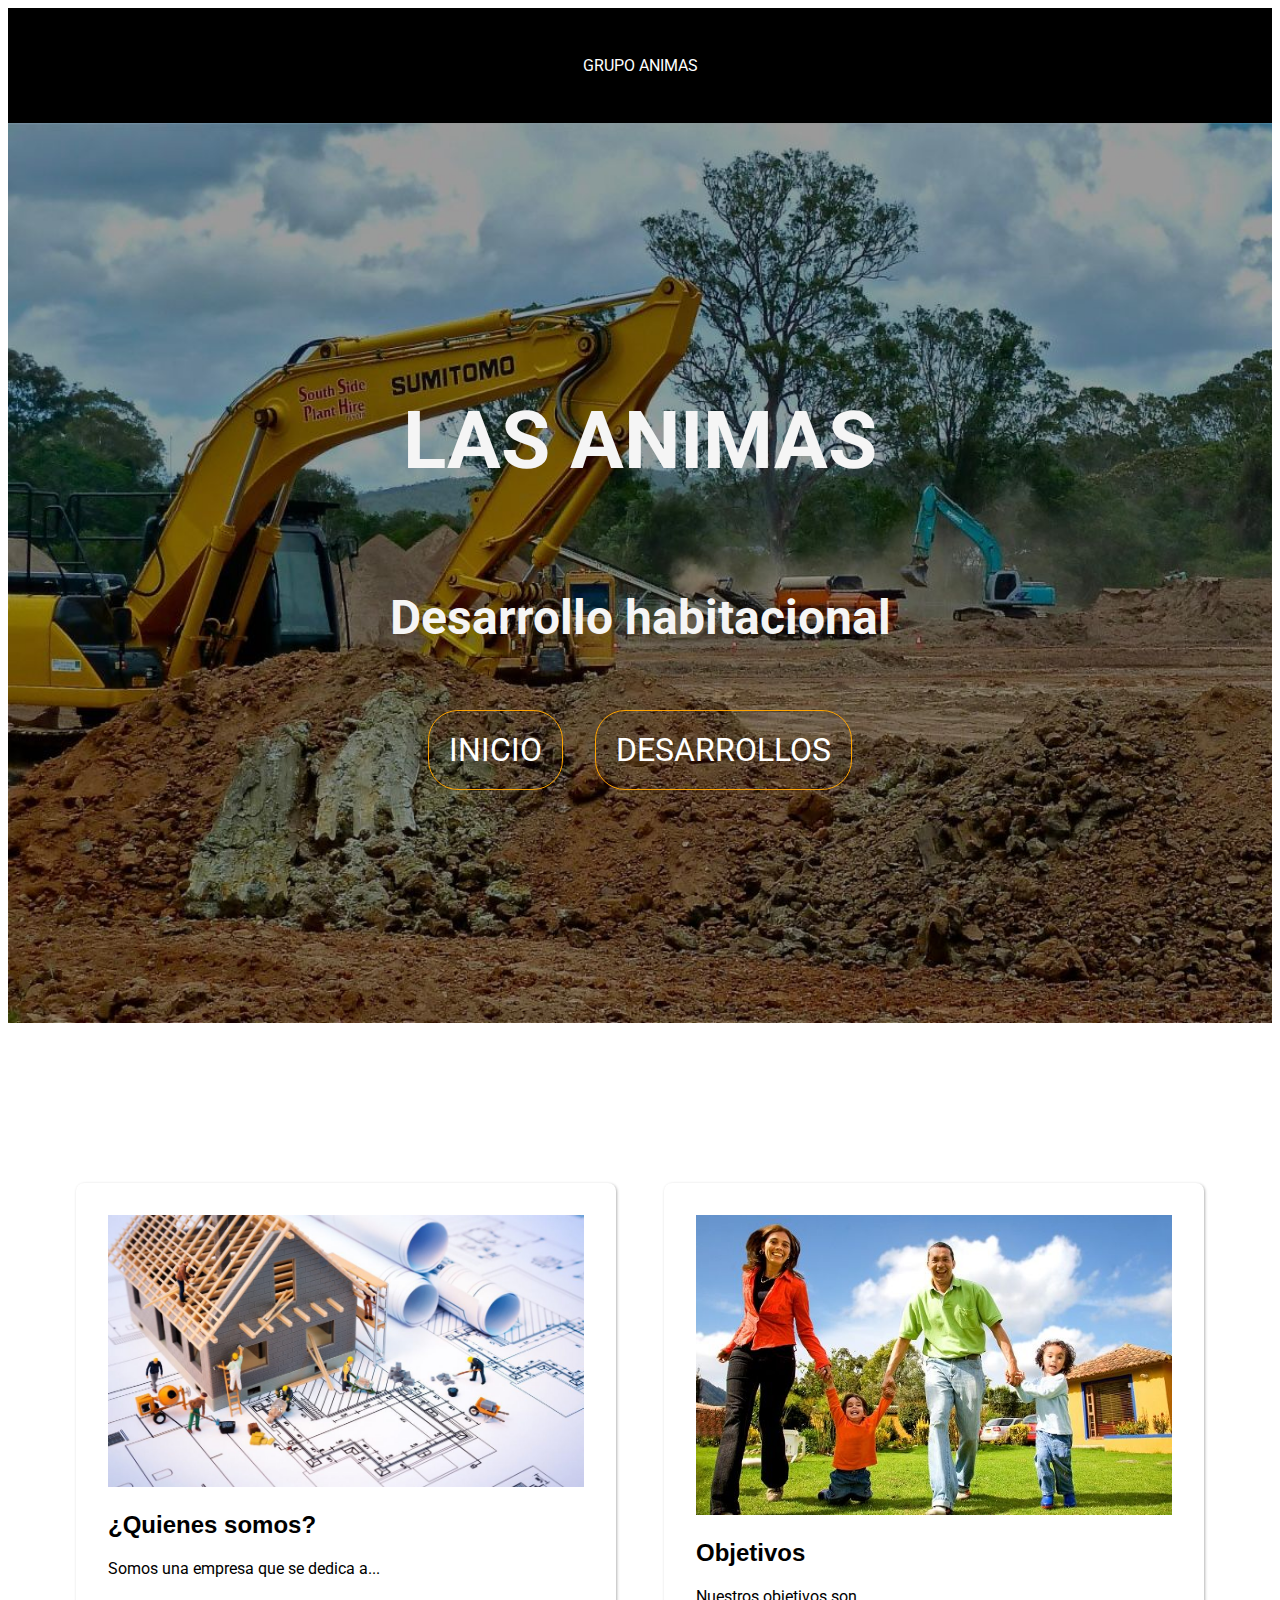
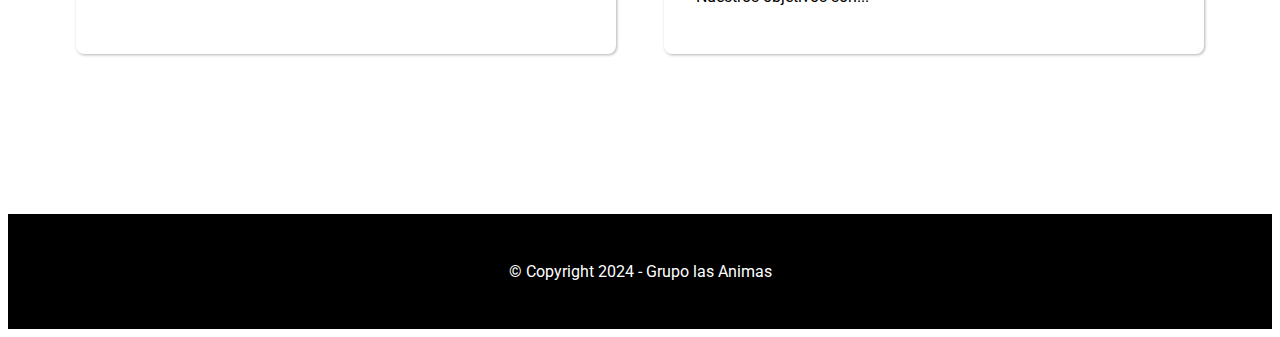
<file: index.html>
<!DOCTYPE html>
<html lang="en">
<!--meta name="viewport" content="width=device-width,initial-scale=1" /-->

<head>
    <footer>
        <p> GRUPO ANIMAS</p>
    </footer>
    <meta charset="UTF-8">
    <meta name="viewport" content="width=device-width, initial-scale=1.0">
    <title>Grupo Animas</title>
    <link rel="stylesheet" href="style.css">
</head>


<body>

    <header>
        <h1>LAS ANIMAS</h1>
        <h3>Desarrollo habitacional</h3>
        <nav>
            <!--AQUI VAN LOS BOTONES DE INICIO Y DESARROLLO-->
            <div>
                <a href="/index.html">INICIO</a>
            </div>

            <div>
                <a href="/2desarrollos.html">DESARROLLOS</a>
            </div>

        </nav>
    </header>
    <!--ADAPTACIÓN A PAGINA WEB 20 DE MAYO DE 2024-->
    <main>
        <section>
            <article><img src="IMG5.jpg" alt="Mi imagen">
                <h2>¿Quienes somos?</h2>
                <p>Somos una empresa que se dedica a...</p>
            </article>
            <article><img src="IMG6.jpg" alt="Mi imagen">
                <h2>Objetivos</h2>
                <p>Nuestros objetivos son...</p>
                <!--/article>
            < !--article><img src="Casas3.jpg" alt="Mi imagen">
                <h2>Contacto</h2>
                <p>Estos son mis contactos...</p>
            </ !--article>
            <article><img src="Casas2.jpg" alt="Mi imagen">
                <h2>Ubicación</h2>
                <p>Estamos ubicados en Irapuato Gto.</p>
            </article></section-->
        </section>
    </main>
    <footer>
        <p>© Copyright 2024 - Grupo las Animas</p>
    </footer>
    <!-- <script src="index.js">
        </script>-->
</body>

</html>
</file>
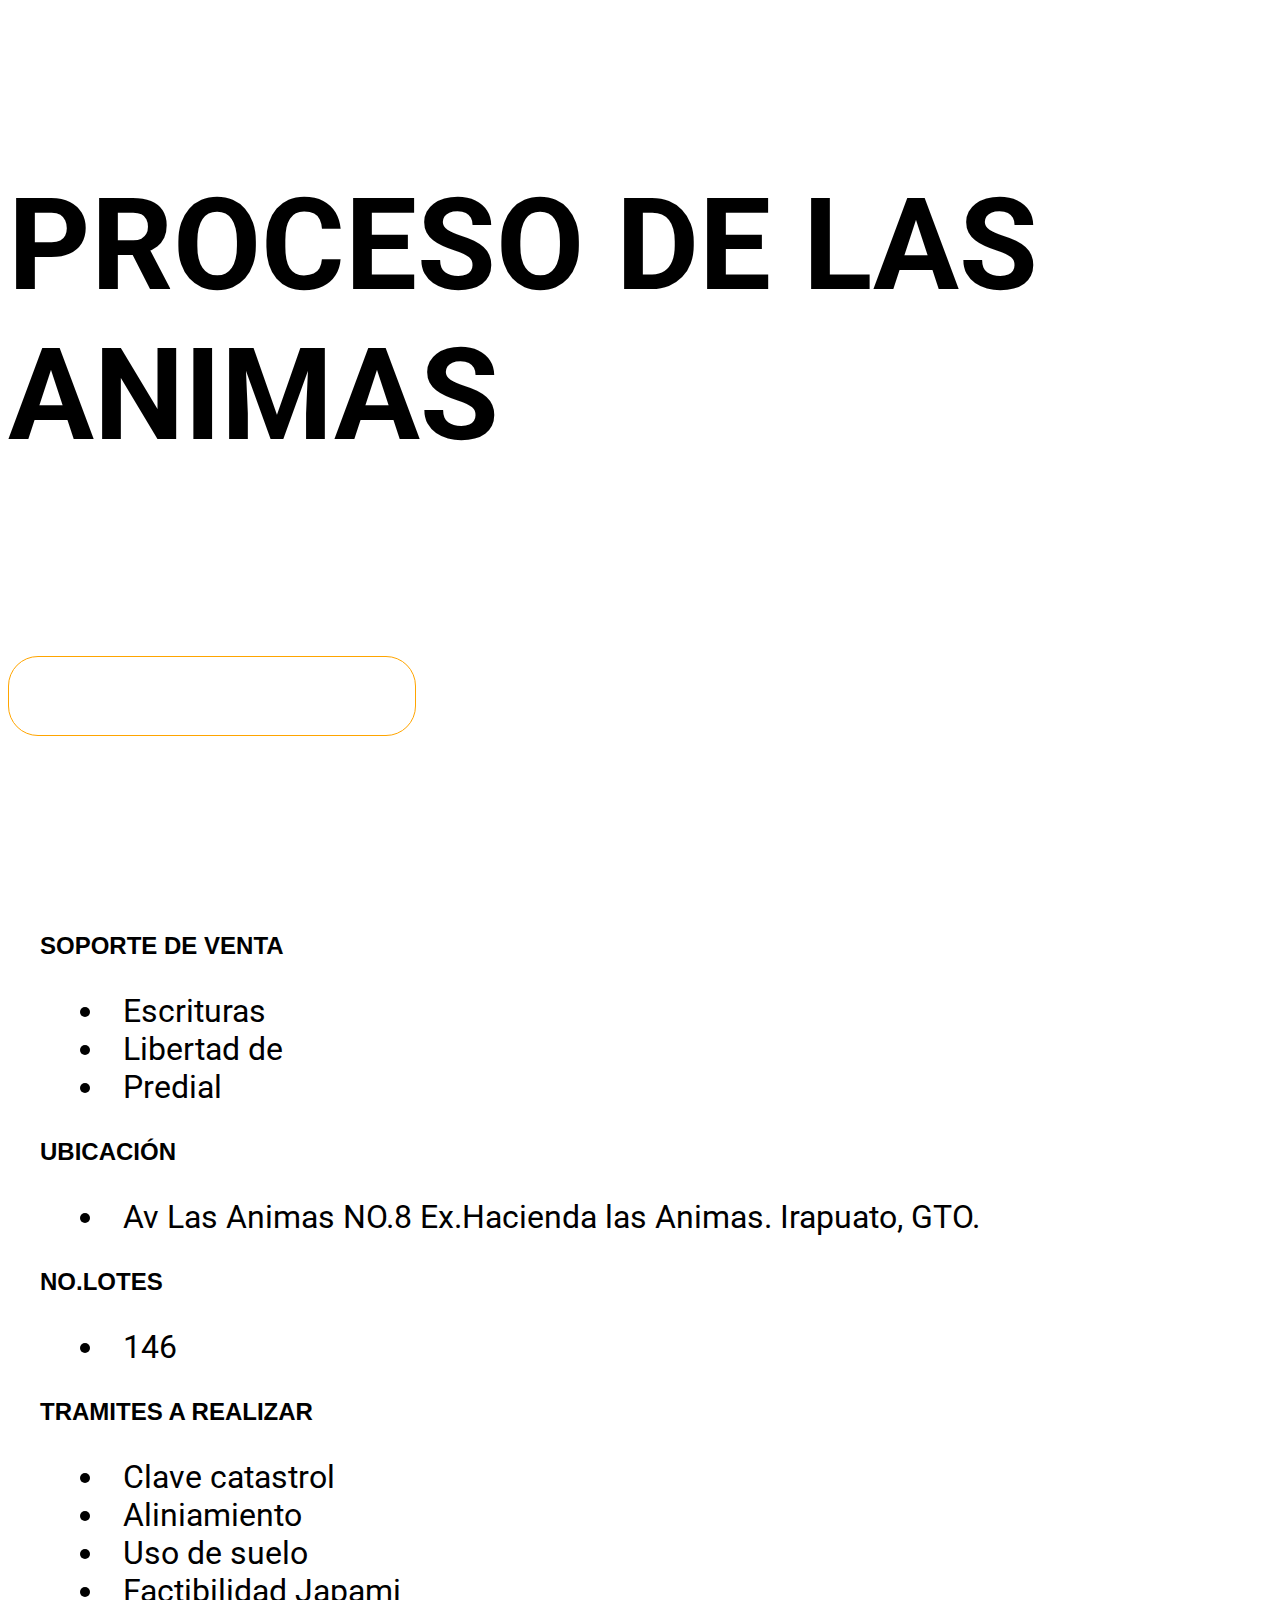
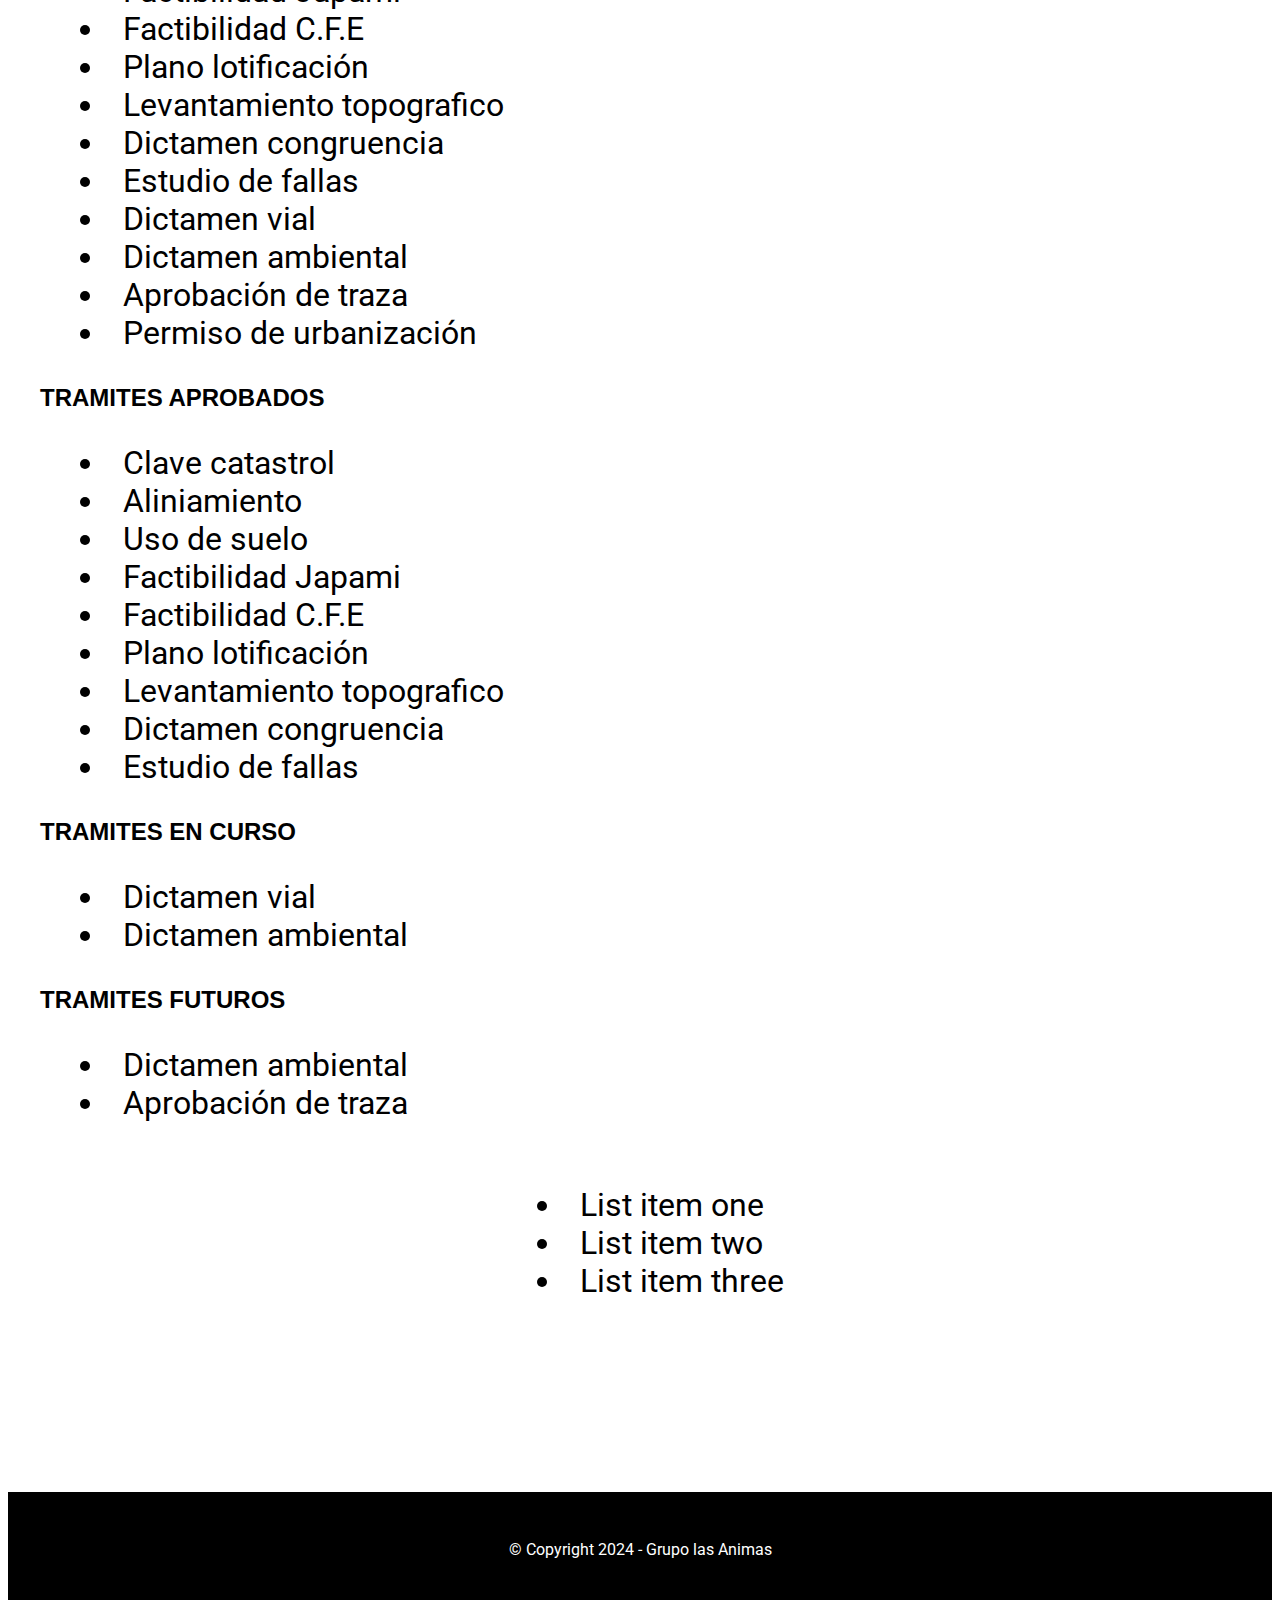
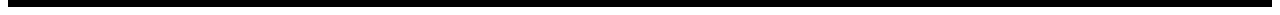
<file: 0PaginaAlterna.html>
<!DOCTYPE html>
<html lang="en">

<head>
    <meta charset="UTF-8">
    <meta name="viewport" content="width=device-width, initial-scale=1.0">
    <title>PROYECTO LAS ANIMAS</title>
    <link rel="stylesheet" href="style.css">
</head>

<body>

    <!--header-->
    <h4>PROCESO DE LAS ANIMAS</h4>
    <nav>
        <div>
            <a href="/2desarrollos.html">VOLVER A DESARROLLOS</a>
        </div>

    </nav>
    <!--/header-->

    <main>

        <h2>SOPORTE DE VENTA</h2>
        <ul class="inside">
            <li>Escrituras</li>
            <li>Libertad de </li>
            <li>Predial</li>
        </ul>

        <h2>UBICACIÓN</h2>
        <ul class="inside">
            <li>Av Las Animas NO.8 Ex.Hacienda las Animas. Irapuato, GTO.</li>
        </ul>

        <h2>NO.LOTES</h2>
        <ul class="inside">
            <li>146</li>
        </ul>

        <h2>TRAMITES A REALIZAR</h2>
        <ul class="inside">
            <li>Clave catastrol</li>
            <li>Aliniamiento</li>
            <li>Uso de suelo</li>
            <li>Factibilidad Japami</li>
            <li>Factibilidad C.F.E</li>
            <li>Plano lotificación</li>
            <li>Levantamiento topografico</li>
            <li>Dictamen congruencia</li>
            <li>Estudio de fallas</li>
            <li>Dictamen vial</li>
            <li>Dictamen ambiental</li>
            <li>Aprobación de traza</li>
            <li>Permiso de urbanización</li>
        </ul>

        <h2>TRAMITES APROBADOS</h2>
        <ul class="inside">
            <li>Clave catastrol</li>
            <li>Aliniamiento</li>
            <li>Uso de suelo</li>
            <li>Factibilidad Japami</li>
            <li>Factibilidad C.F.E</li>
            <li>Plano lotificación</li>
            <li>Levantamiento topografico</li>
            <li>Dictamen congruencia</li>
            <li>Estudio de fallas</li>
        </ul>

        <h2>TRAMITES EN CURSO</h2>
        <ul class="inside">
            <li>Dictamen vial</li>
            <li>Dictamen ambiental</li>
        </ul>

        <h2>TRAMITES FUTUROS</h2>
        <ul class="inside">
            <li>Dictamen ambiental</li>
            <li>Aprobación de traza</li>
        </ul>

        <section>
            <ul class="inside">
                <li>List item one</li>
                <li>List item two</li>
                <li>List item three</li>
            </ul>
        </section>

    </main>

    <footer>
        <p>© Copyright 2024 - Grupo las Animas</p>
    </footer>

</body>

</html>
</file>
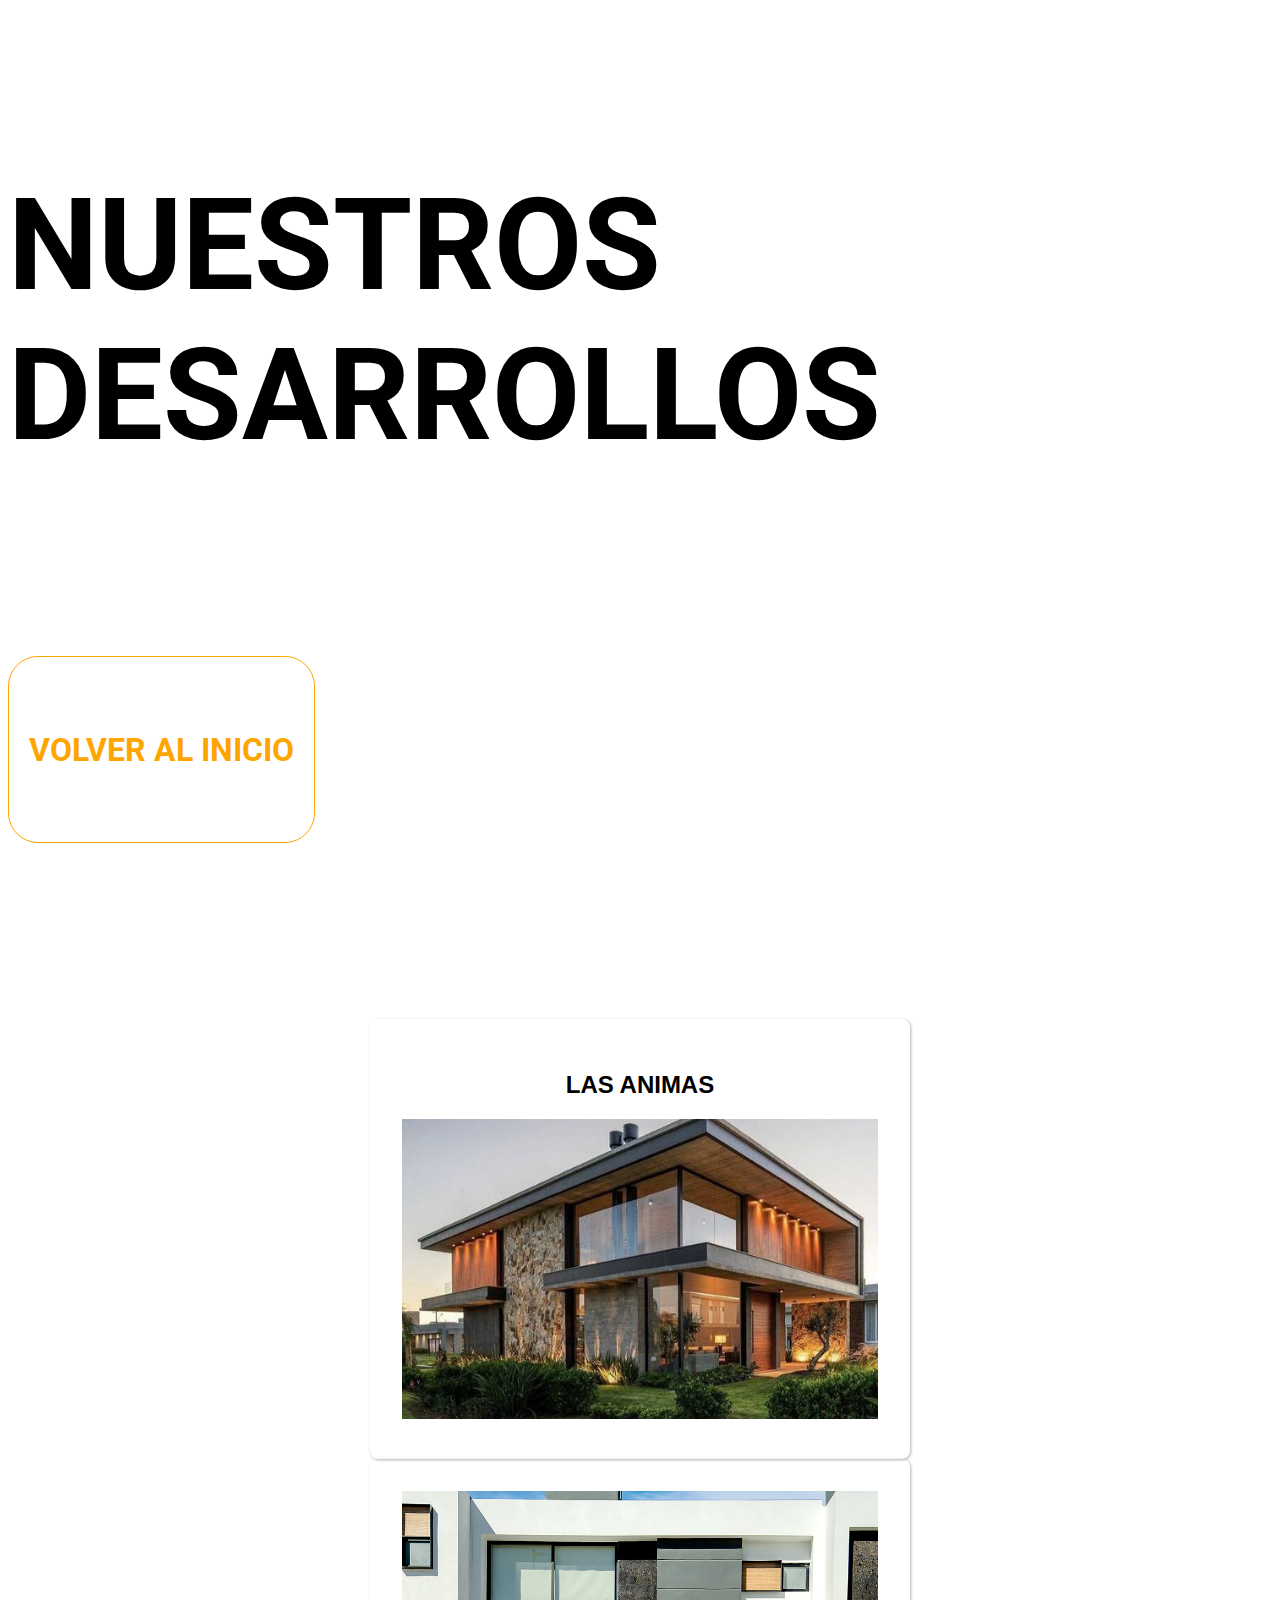
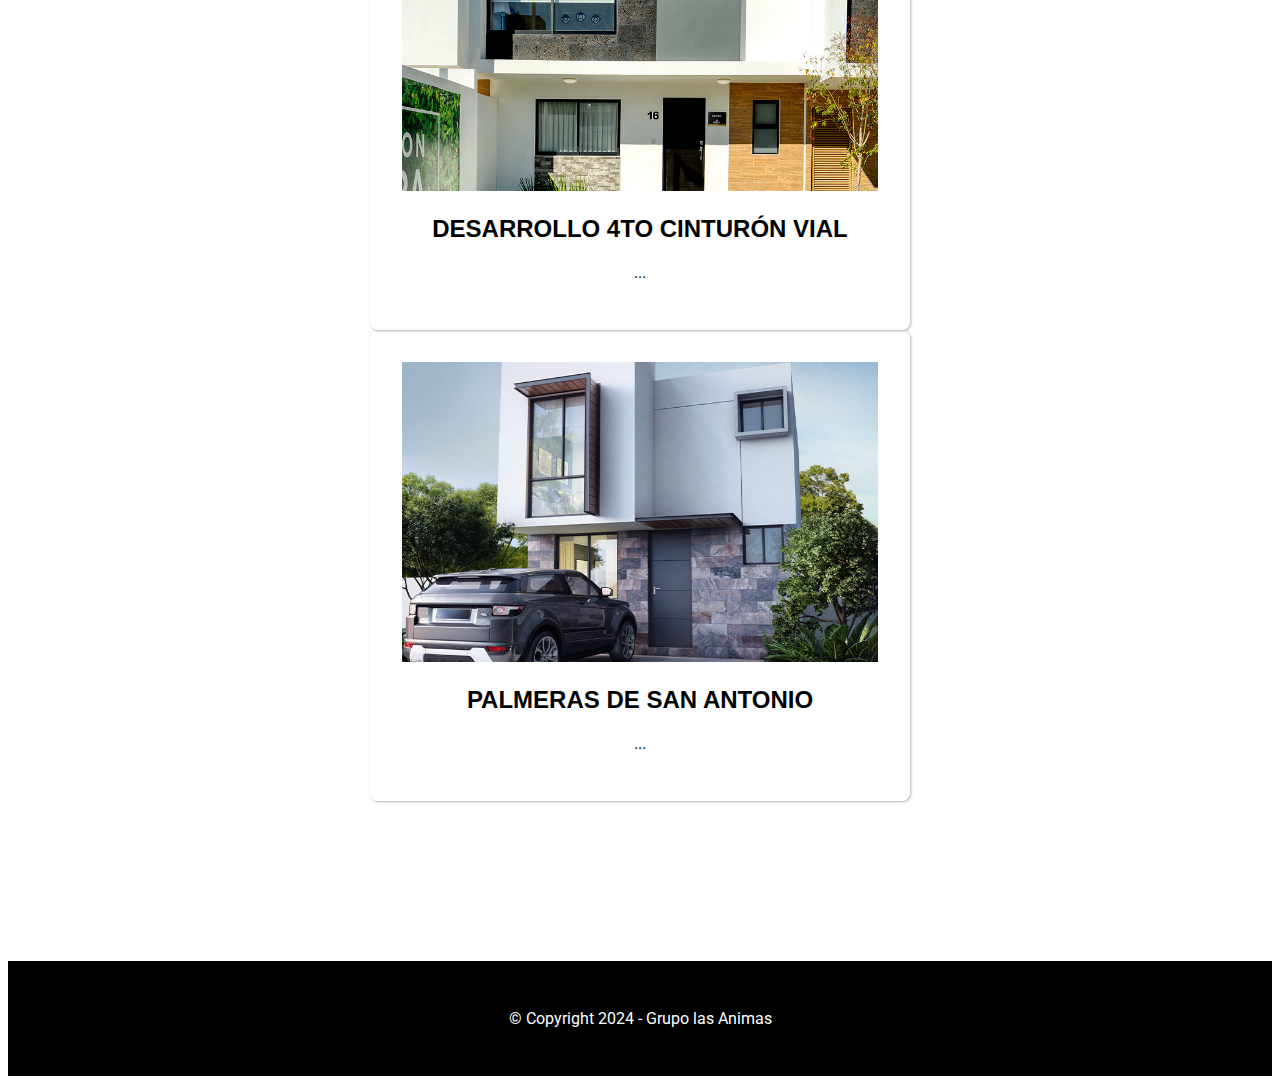
<file: 2desarrollos.html>
<!DOCTYPE html>
<html lang="en">

<head>
    <meta charset="UTF-8">
    <meta name="viewport" content="width=device-width, initial-scale=1.0">
    <title>DESARROLOS</title>
    <link rel="stylesheet" href="style.css">
</head>

<body>

    <!--header-->
    <h4>NUESTROS DESARROLLOS</h4>
    <nav>
        <div>
            <a href="/index.html">
                <h5> VOLVER AL INICIO</h5>
            </a>
        </div>
        <!-- <a href="/desarrollos.html">DESARROLLOS</a> -->
        <!--/header-->
    </nav>

    <main>

        <section id="contact">

            <!-- <p>Contactenos los dias de lunes a viernes a las 9:00am a 4:00pm</p>
            <form>
                <div>
                    <input type="text" placeholder="Ingrese su nombre">
                </div>
                <div>
                    <input type="email" placeholder="Ingrese su correo">
                </div>
                <button>Enviar</button>
            </form> -->

            <section>
                <article>
                    <h2>LAS ANIMAS</h2>
                    </a>
                    <a href="/3LasAnimas.html"> <img src="IMG1.jpg" alt="Mi imagen"> </a>
                </article>
            </section>

            <section>
                <article>
                    <img src="IMG2.jpg" alt="Mi imagen">
                    <h2>DESARROLLO 4TO CINTURÓN VIAL</h2>
                    <p>...</p>
                </article>
            </section>

            <section>
                <article>
                    <img src="IMG3.jpg" alt="Mi imagen">
                    <h2>PALMERAS DE SAN ANTONIO</h2>
                    <p>...</p>
                </article>
            </section>
    </main>

    <footer>
        <p>© Copyright 2024 - Grupo las Animas</p>
    </footer>

</body>

</html>
</file>
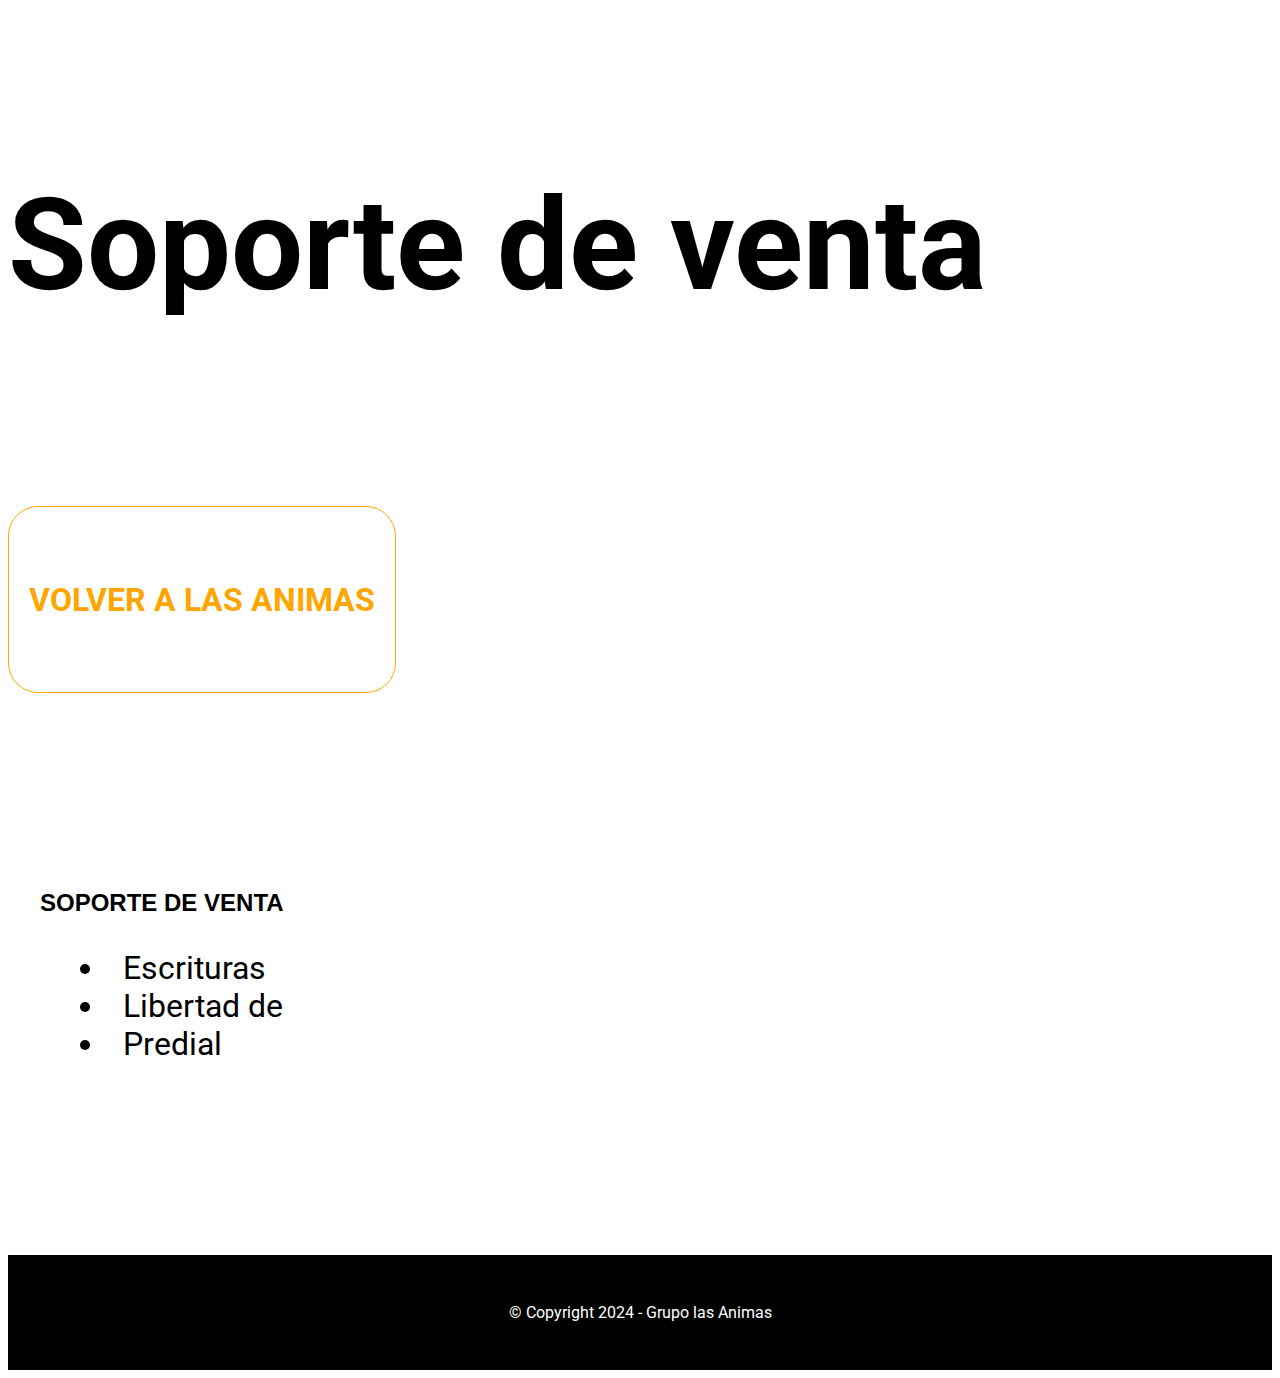
<file: 3_1SoporteVenta.html>
<!DOCTYPE html>
<html lang="en">

<head>
    <meta charset="UTF-8">
    <meta name="viewport" content="width=device-width, initial-scale=1.0">
    <title>Soporte de venta</title>
    <link rel="stylesheet" href="style.css">
</head>

<body>

    <!--header-->
    <h4>Soporte de venta</h4>
    <nav>
        <div>
            <a href="/3LasAnimas.html">
                <h5>VOLVER A LAS ANIMAS</h5>
            </a>
        </div>
    </nav>
    <!--/header-->
    <main>

        <h2>SOPORTE DE VENTA</h2>
        <ul class="inside">
            <li>Escrituras</li>
            <li>Libertad de </li>
            <li>Predial</li>
        </ul>
    </main>

    <footer>
        <p>© Copyright 2024 - Grupo las Animas</p>
    </footer>

</body>

</html>
</file>
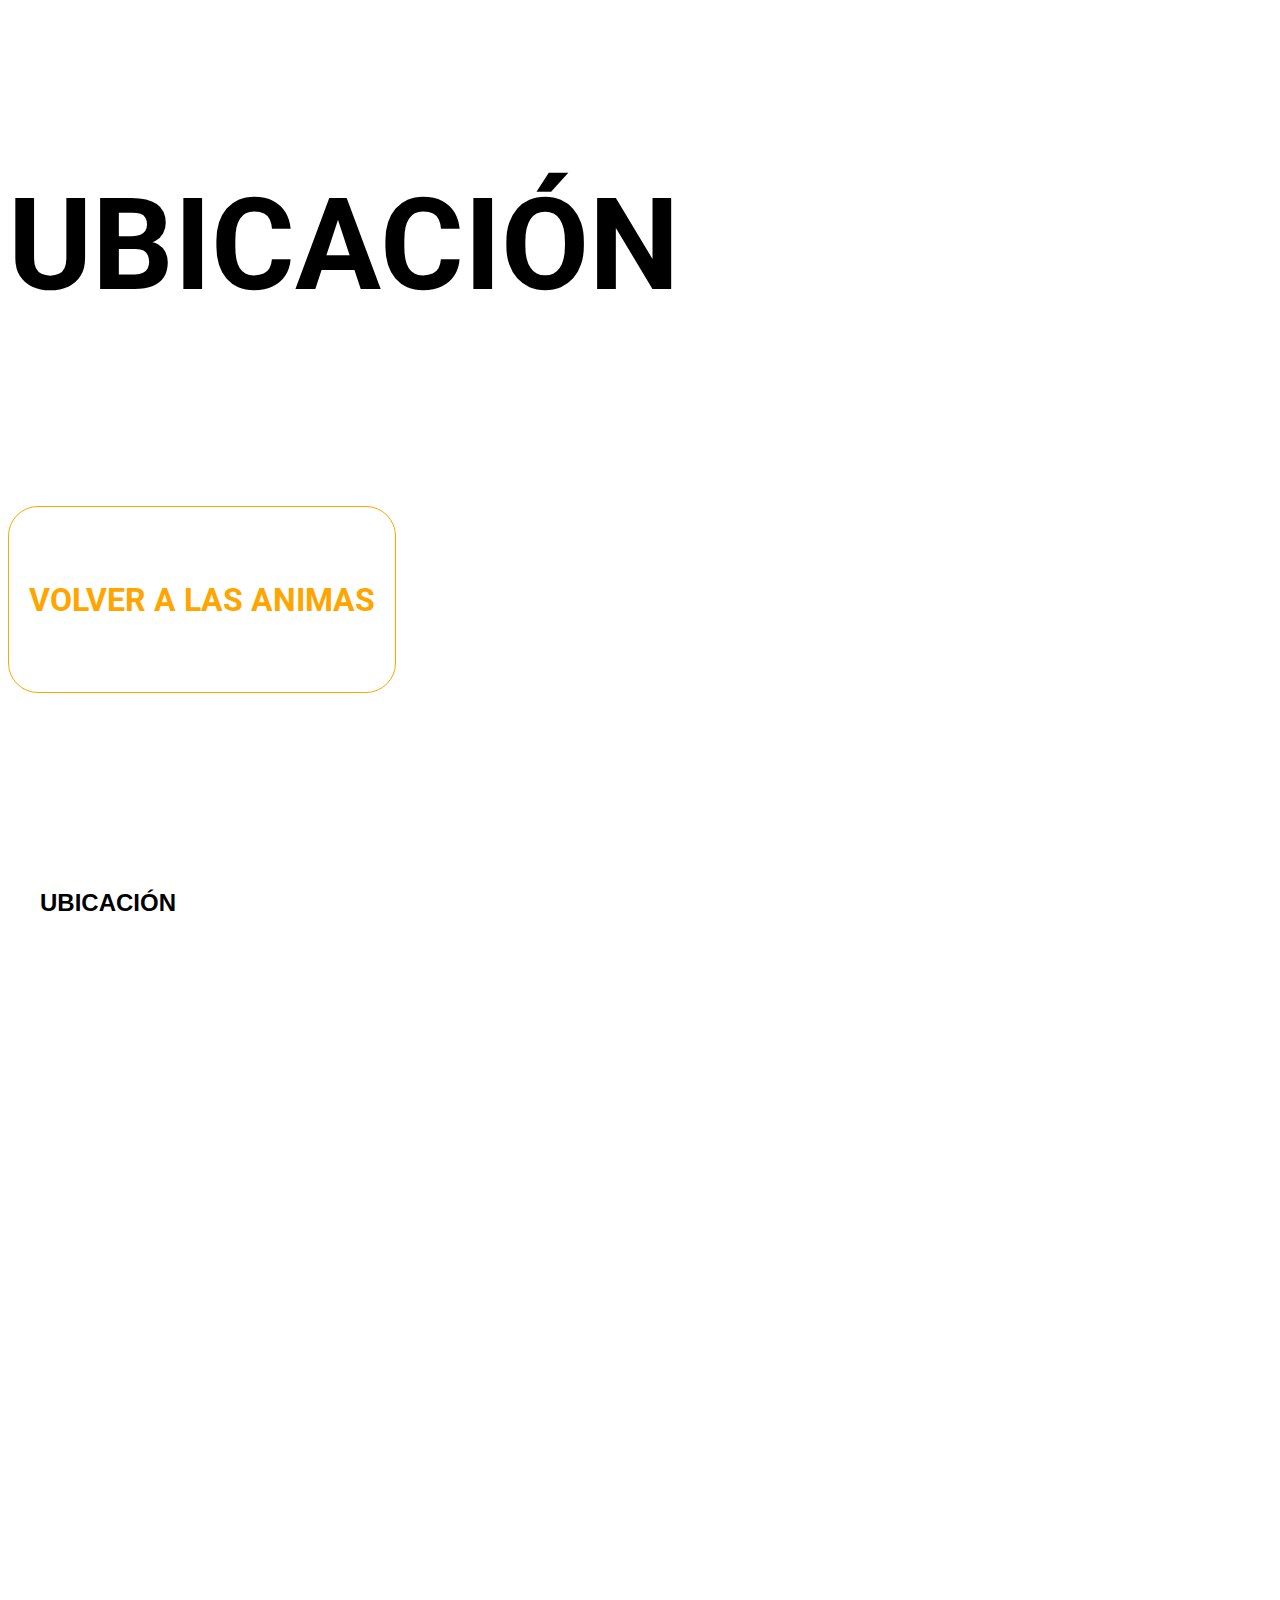
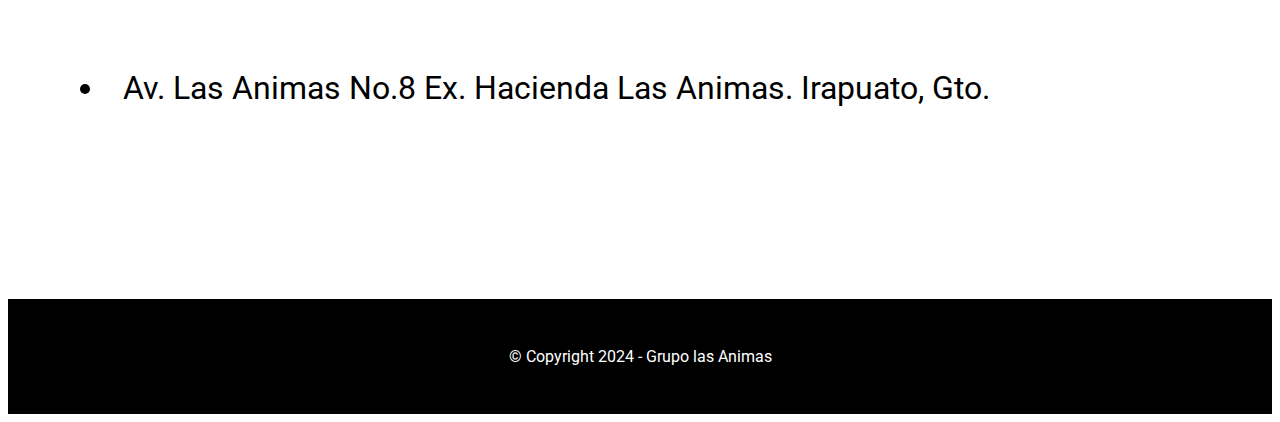
<file: 3_2Ubicacion.html>
<!DOCTYPE html>
<html lang="en">

<head>
    <meta charset="UTF-8">
    <meta name="viewport" content="width=device-width, initial-scale=1.0">
    <title>Ubicación</title>
    <link rel="stylesheet" href="style.css">
</head>

<body>

    <!--header-->
    <h4>UBICACIÓN</h4>
    <nav>
        <div>
            <a href="/3LasAnimas.html">
                <h5>VOLVER A LAS ANIMAS</h5>
            </a>
        </div>
    </nav>
    <!--/header-->
    <main>

        <h2>UBICACIÓN</h2>

        <section>
            <iframe
                src="https://www.google.com/maps/embed?pb=!1m18!1m12!1m3!1d1679.118625575003!2d-101.33704930198516!3d20.67623138802876!2m3!1f0!2f0!3f0!3m2!1i1024!2i768!4f13.1!3m3!1m2!1s0x842c807c7700602f%3A0x7c8e949a79b004c1!2sLas%20Animas%208%2C%20Sin%20Nombre%2C%2036515%20Irapuato%2C%20Gto.!5e1!3m2!1ses!2smx!4v1722658537441!5m2!1ses!2smx"
                width="900" height="700" style="border:0;" allowfullscreen="" loading="lazy"
                referrerpolicy="no-referrer-when-downgrade" alt="Mi imagen">
            </iframe>
        </section>

        <ul class="inside">
            <li>Av. Las Animas No.8
                Ex. Hacienda Las Animas.
                Irapuato, Gto.
            </li>

        </ul>
    </main>

    <footer>
        <p>© Copyright 2024 - Grupo las Animas</p>
    </footer>

</body>

</html>
</file>
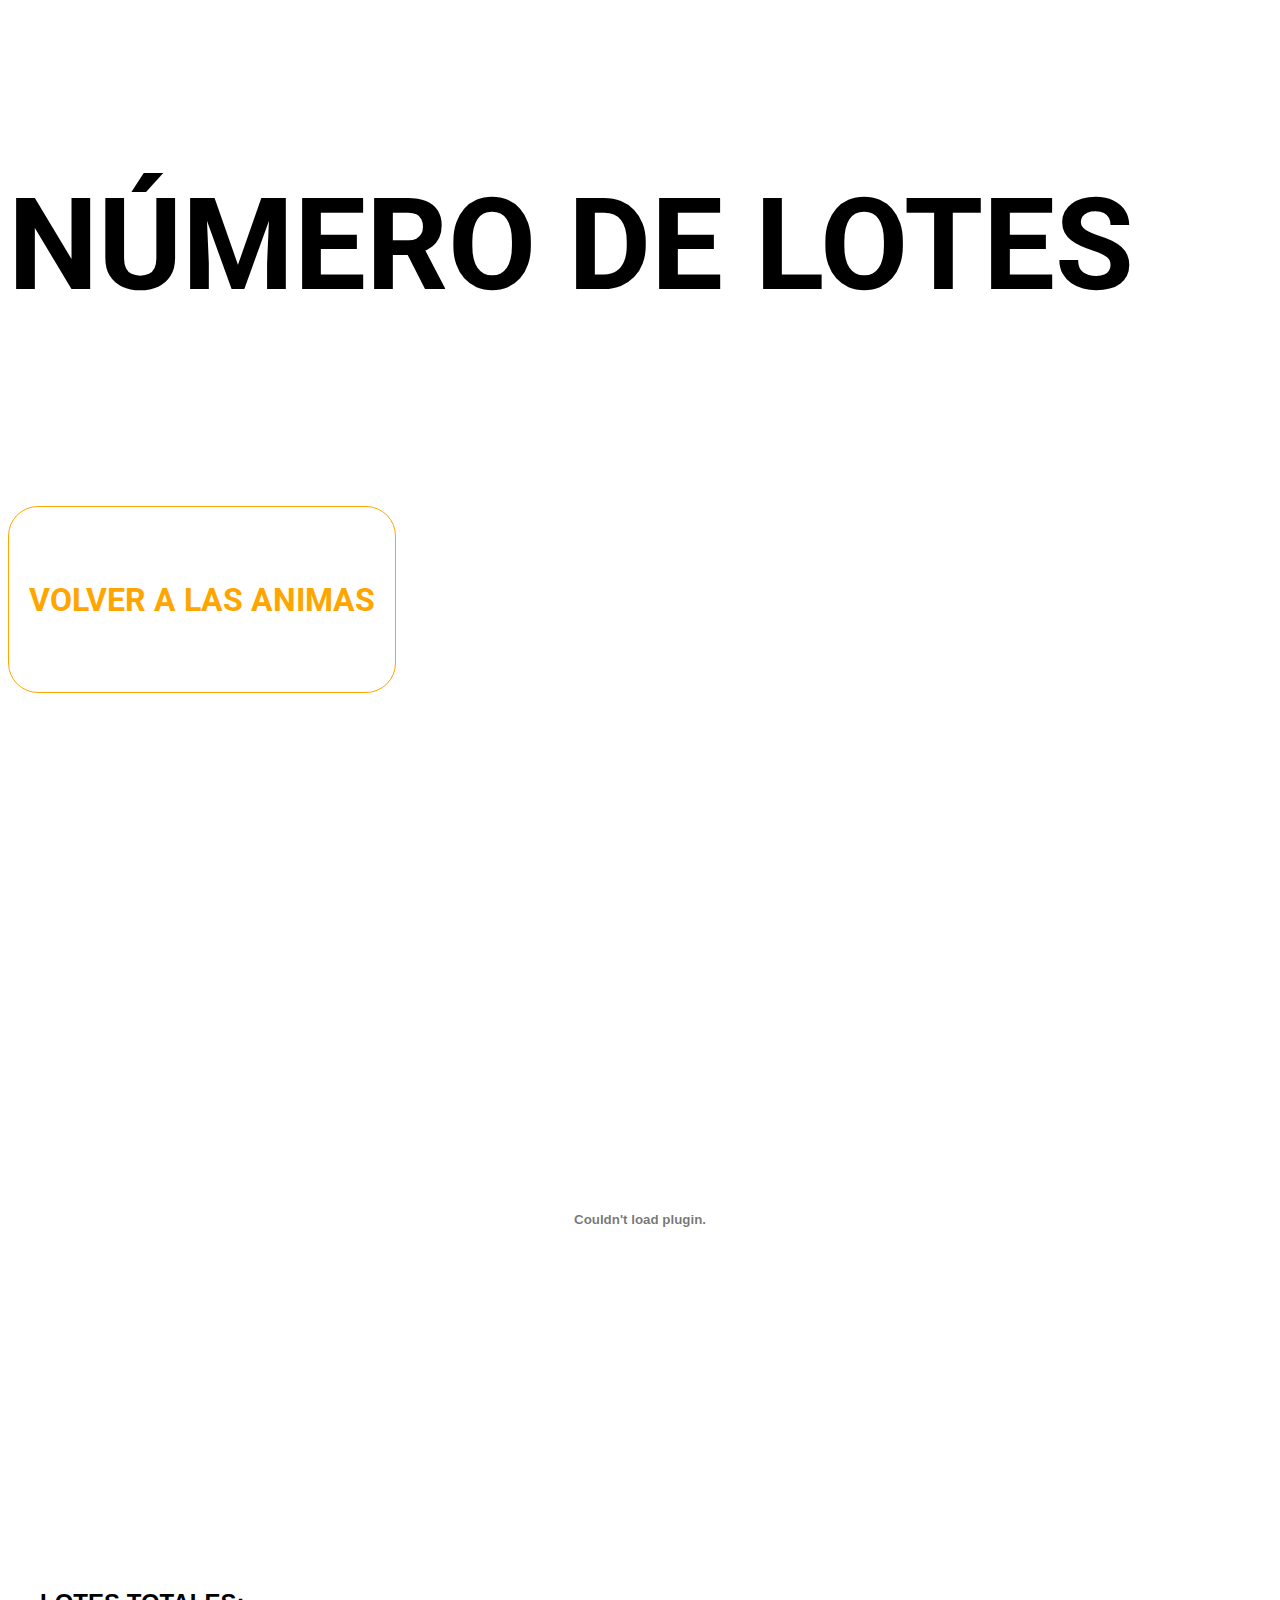
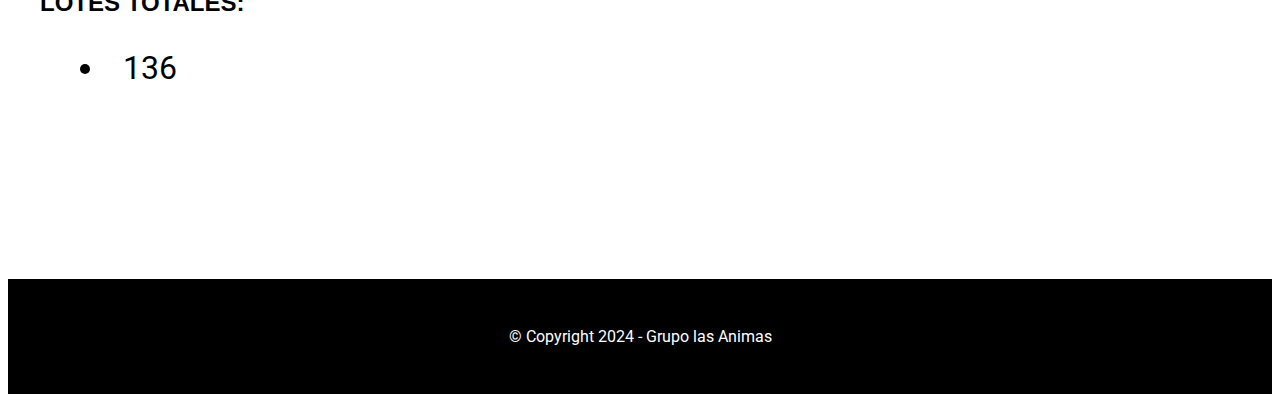
<file: 3_3NoLotes.html>
<!DOCTYPE html>
<html lang="en">

<head>
    <meta charset="UTF-8">
    <meta name="viewport" content="width=device-width, initial-scale=1.0">
    <title>LOTES</title>
    <link rel="stylesheet" href="style.css">
</head>

<body>

    <!--header-->
    <h4>NÚMERO DE LOTES</h4>
    <nav>
        <div>
            <a href="/3LasAnimas.html">
                <h5>VOLVER A LAS ANIMAS</h5>
            </a>
        </div>
    </nav>
    <!--/header-->
    <main>

        <section>
            <object data="Plano_lotes.pdf" height="700" width="900">
            </object>

        </section>

        <h2>LOTES TOTALES:</h2>
        <ul class="inside">
            <li>136
            </li>

        </ul>
    </main>

    <footer>
        <p>© Copyright 2024 - Grupo las Animas</p>
    </footer>

</body>

</html>
</file>
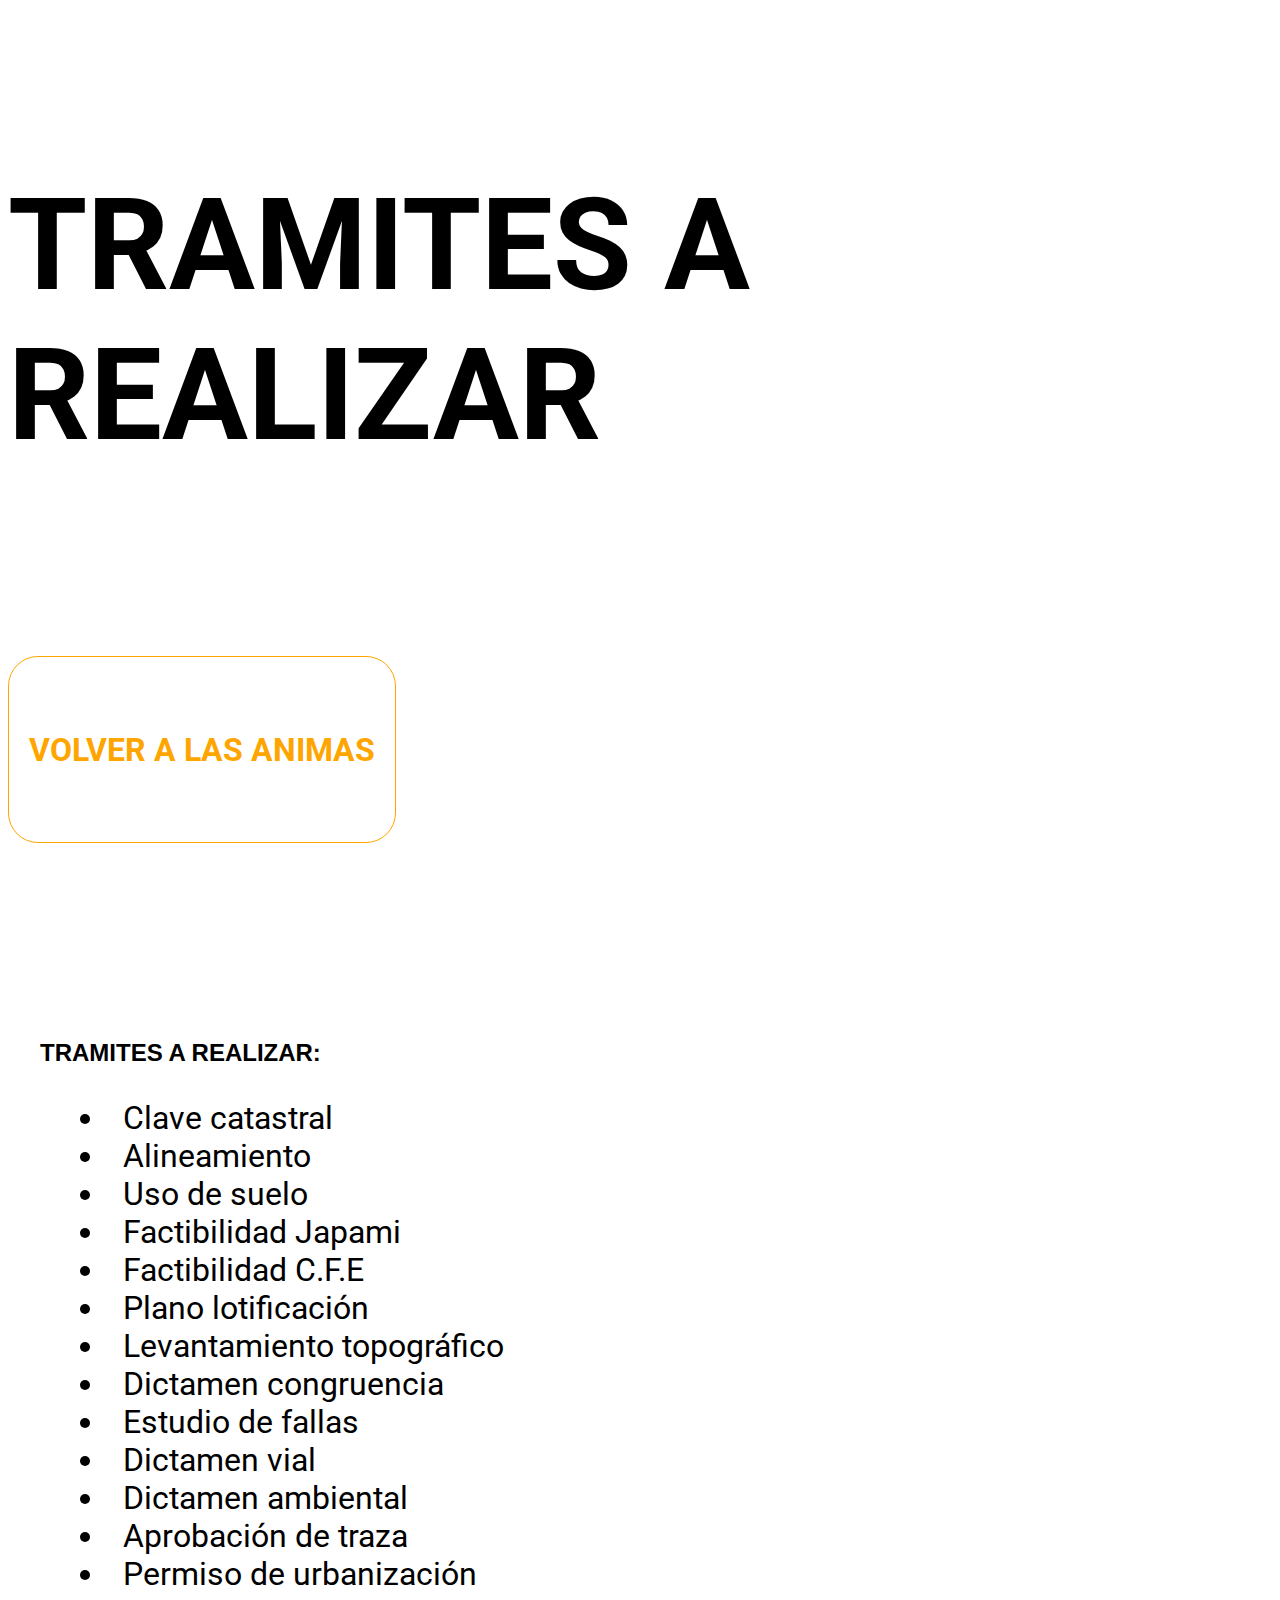
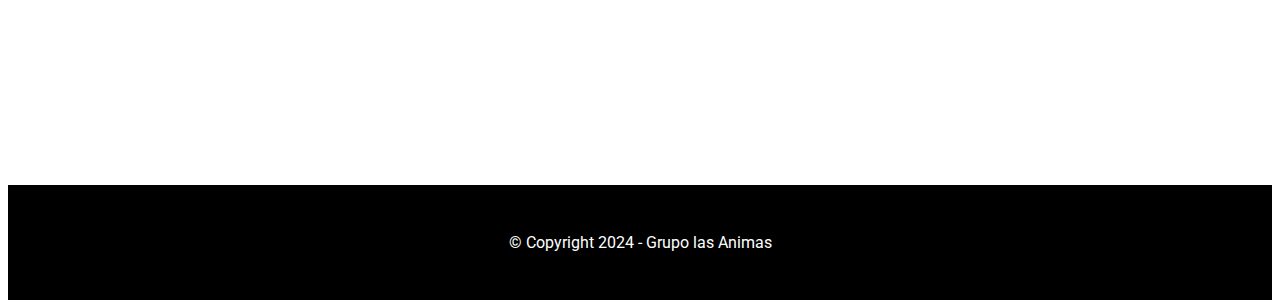
<file: 3_4TramitesRealizar.html>
<!DOCTYPE html>
<html lang="en">

<head>
    <meta charset="UTF-8">
    <meta name="viewport" content="width=device-width, initial-scale=1.0">
    <title>TRAMITES A REALIZAR</title>
    <link rel="stylesheet" href="style.css">
</head>

<body>

    <!--header-->
    <h4>TRAMITES A REALIZAR</h4>
    <nav>
        <div>
            <a href="/3LasAnimas.html">
                <h5>VOLVER A LAS ANIMAS</h5>
            </a>
        </div>
    </nav>
    <!--/header-->
    <main>

        <h2>TRAMITES A REALIZAR:</h2>
        <ul class="inside">
            <li>Clave catastral</li>
            <li>Alineamiento</li>
            <li>Uso de suelo</li>
            <li>Factibilidad Japami</li>
            <li>Factibilidad C.F.E</li>
            <li>Plano lotificación</li>
            <li>Levantamiento topográfico</li>
            <li>Dictamen congruencia</li>
            <li>Estudio de fallas</li>
            <li>Dictamen vial</li>
            <li>Dictamen ambiental</li>
            <li>Aprobación de traza</li>
            <li>Permiso de urbanización</li>
        </ul>
    </main>

    <footer>
        <p>© Copyright 2024 - Grupo las Animas</p>
    </footer>

</body>

</html>
</file>
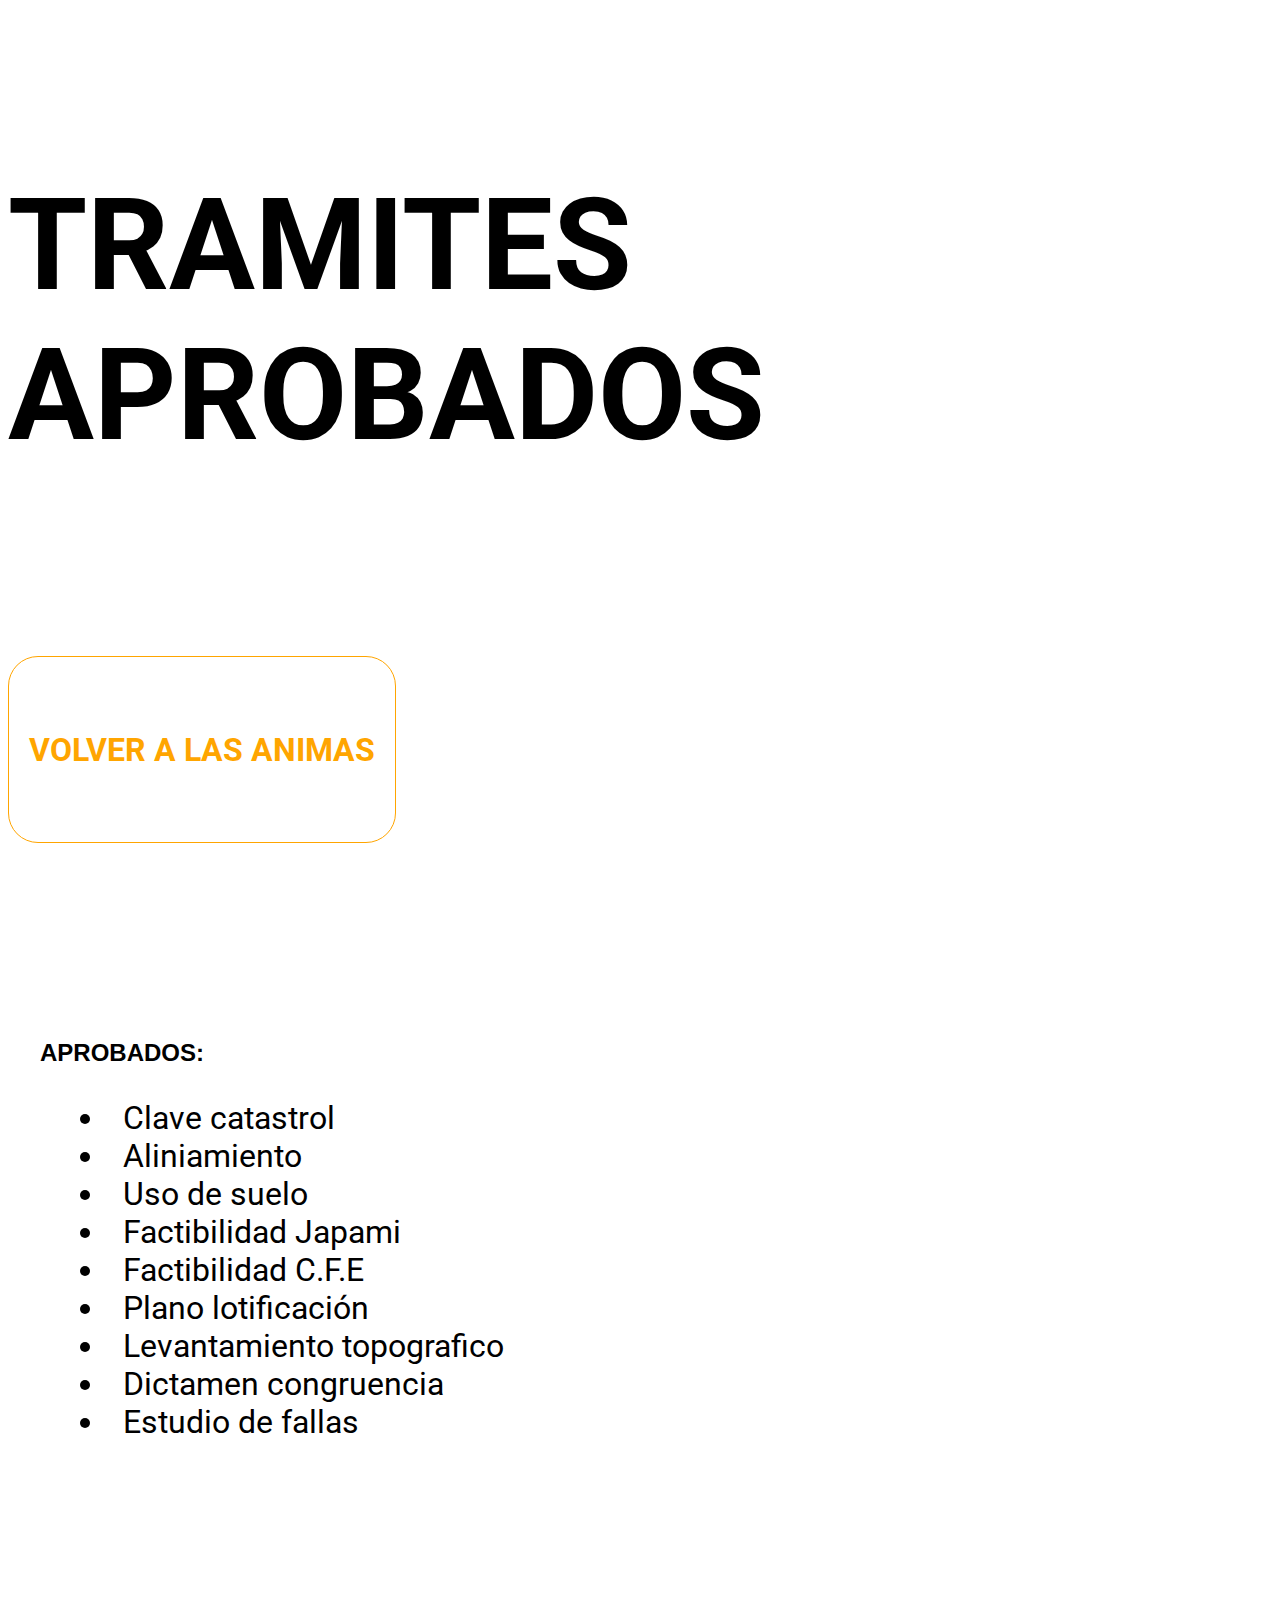
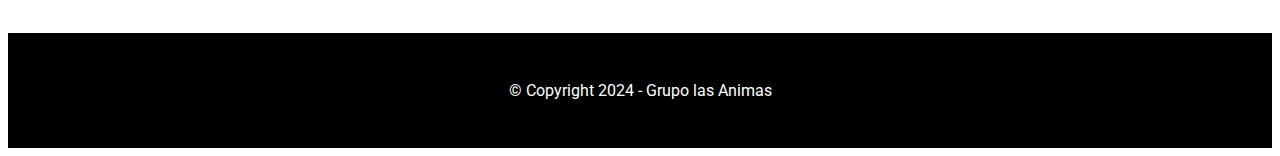
<file: 3_5TramitesAprobados.html>
<!DOCTYPE html>
<html lang="en">

<head>
    <meta charset="UTF-8">
    <meta name="viewport" content="width=device-width, initial-scale=1.0">
    <title>TRAMITES APROBADOS</title>
    <link rel="stylesheet" href="style.css">
</head>

<body>

    <!--header-->
    <h4>TRAMITES APROBADOS</h4>
    <nav>
        <div>
            <a href="/3LasAnimas.html">
                <h5>VOLVER A LAS ANIMAS</h5>
            </a>
        </div>
    </nav>
    <!--/header-->
    <main>

        <h2>APROBADOS:</h2>
        <ul class="inside">
            <li>Clave catastrol</li>
            <li>Aliniamiento</li>
            <li>Uso de suelo</li>
            <li>Factibilidad Japami</li>
            <li>Factibilidad C.F.E</li>
            <li>Plano lotificación</li>
            <li>Levantamiento topografico</li>
            <li>Dictamen congruencia</li>
            <li>Estudio de fallas</li>
        </ul>
    </main>

    <footer>
        <p>© Copyright 2024 - Grupo las Animas</p>
    </footer>

</body>

</html>
</file>
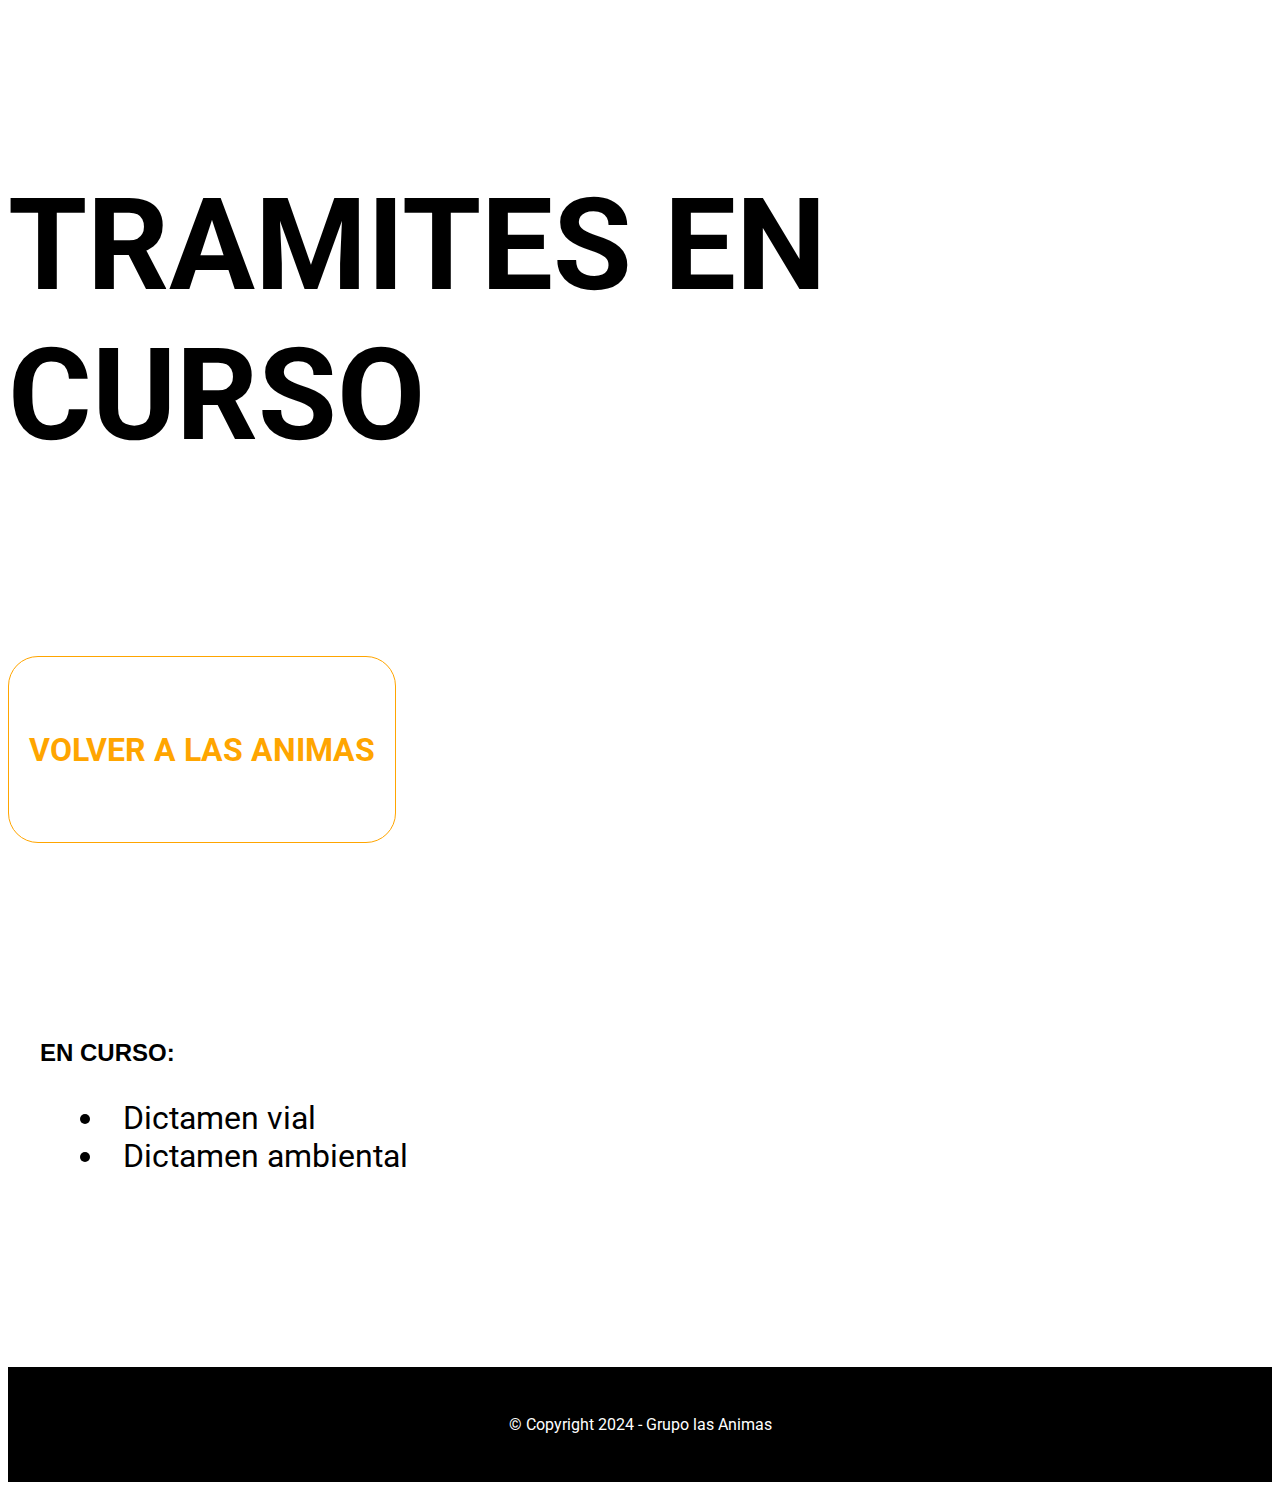
<file: 3_6TramitesCurso.html>
<!DOCTYPE html>
<html lang="en">

<head>
    <meta charset="UTF-8">
    <meta name="viewport" content="width=device-width, initial-scale=1.0">
    <title>TRAMITES EN CURSO</title>
    <link rel="stylesheet" href="style.css">
</head>

<body>

    <!--header-->
    <h4>TRAMITES EN CURSO</h4>
    <nav>
        <div>
            <a href="/3LasAnimas.html">
                <h5>VOLVER A LAS ANIMAS</h5>
            </a>
        </div>
    </nav>
    <!--/header-->
    <main>

        <h2>EN CURSO:</h2>
        <ul class="inside">
            <li>Dictamen vial</li>
            <li>Dictamen ambiental</li>
        </ul>
    </main>

    <footer>
        <p>© Copyright 2024 - Grupo las Animas</p>
    </footer>

</body>

</html>
</file>
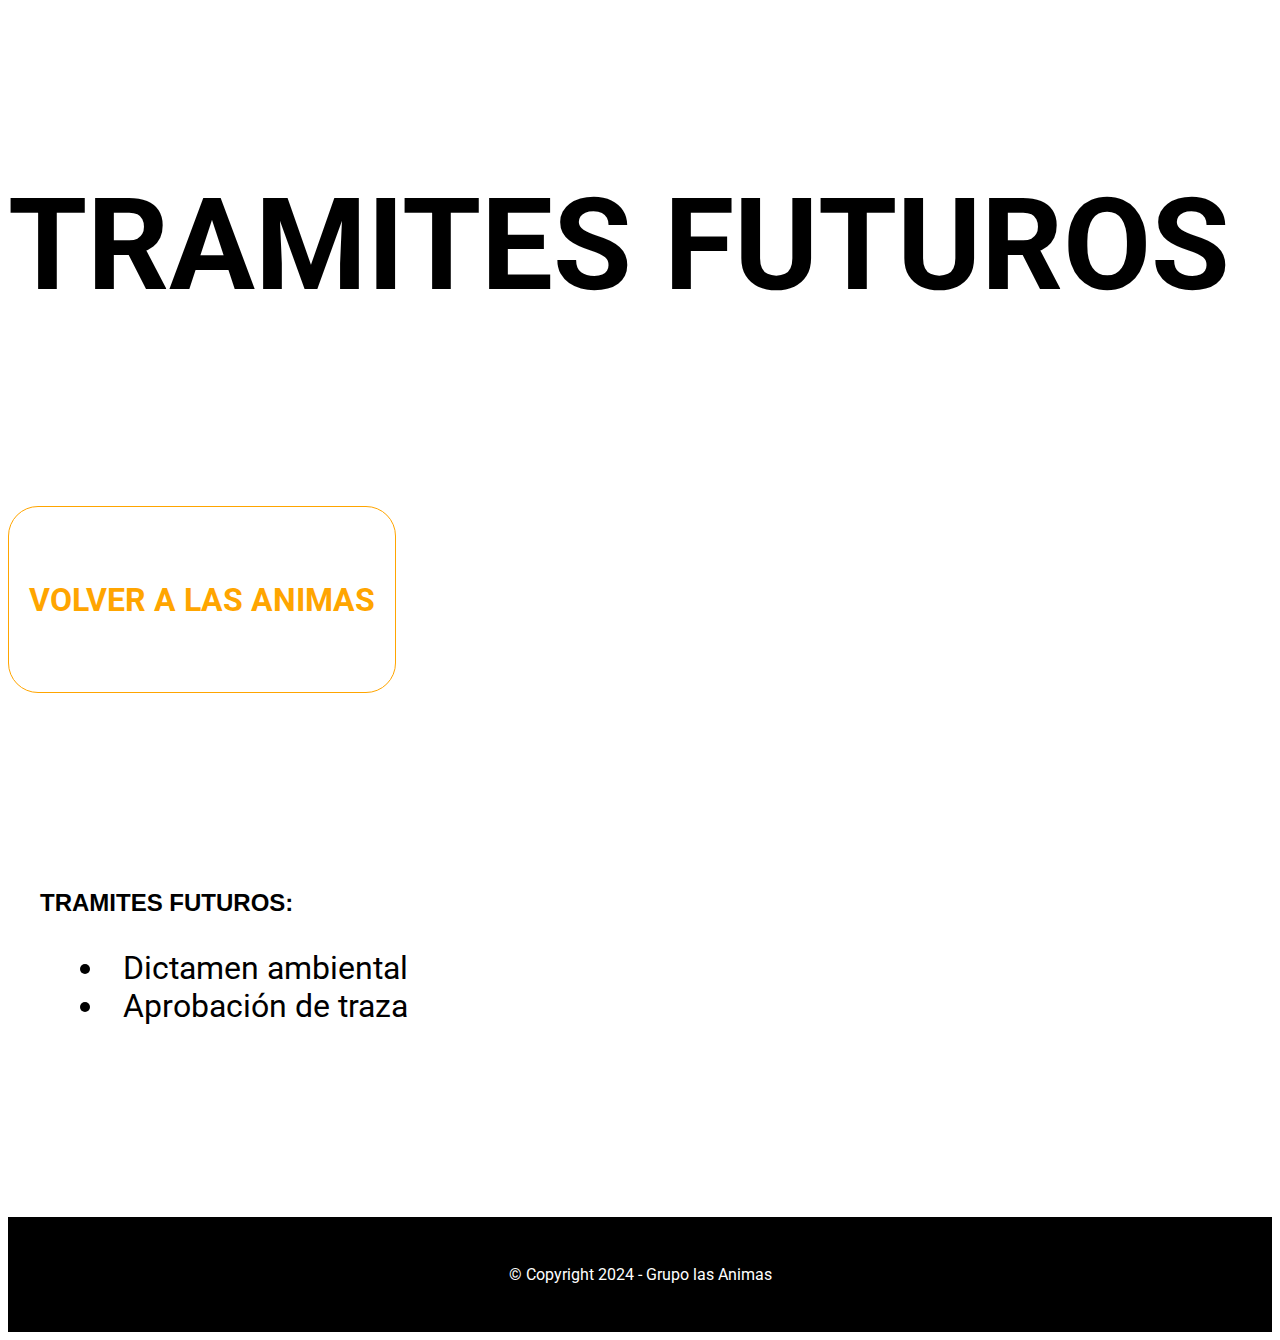
<file: 3_7TramitesFuturos.html>
<!DOCTYPE html>
<html lang="en">

<head>
    <meta charset="UTF-8">
    <meta name="viewport" content="width=device-width, initial-scale=1.0">
    <title>TRAMITES FUTUROS</title>
    <link rel="stylesheet" href="style.css">
</head>

<body>

    <!--header-->
    <h4>TRAMITES FUTUROS</h4>
    <nav>
        <div>
            <a href="/3LasAnimas.html">
                <h5>VOLVER A LAS ANIMAS</h5>
            </a>
        </div>
    </nav>
    <!--/header-->
    <main>

        <h2>TRAMITES FUTUROS:</h2>
        <ul class="inside">
            <li>Dictamen ambiental</li>
            <li>Aprobación de traza</li>
        </ul>
    </main>

    <footer>
        <p>© Copyright 2024 - Grupo las Animas</p>
    </footer>

</body>

</html>
</file>
<file: style.css>
@import url('https://fonts.googleapis.com/css2?family=Roboto&display=swap');

* {
    box-sizing: border-box;
    font-family: 'Roboto', sans-serif;
}

body {
    margin: 1;
}



header {
    min-height: 100vh;
    max-width: 1800px;
    display: flex;
    justify-content: center;
    flex-direction: column;
    align-items: center;
    background-color: rgb(72, 201, 176);
    background-image: url("IMG4.jpg");
    background-size: cover;
}

@media (max-width: 767px) {
    header {
        /**flex-direction: column;**/
        width: 100%;
    }
}



nav {
    display: flex;
    gap: 2rem;
}


/*????????????????????????--------------------------------------------------------------------------*/
ul {
    font-size: 2rem;
}

.inside {
    list-style-position: inside;
}

.outside {
    list-style-position: outside;
}

li {
    font-size: 2rem;
    color: black;
}

/*????????????????????????---------------------------------------------------------------------------*/

a {
    font-size: 2rem;
    text-decoration: black;
    color: white;
}

@media (max-width: 767px) {
    a {
        /**flex-direction: column;**/
        width: 99%;
        font-size: 150%;


        display: flex;
        justify-content: center;
        flex-direction: column;
        align-items: center;

    }
}



h1 {
    font-size: 5rem;
    color: whitesmoke;
    justify-content: center;

}

@media (max-width: 767px) {
    h1 {
        width: 50%;


        display: flex;
        justify-content: center;
        flex-direction: column;
        align-items: center;

    }
}



h2 {
    color: black;
    font-family: arial, helvetica, "sans serif";
    font-size: 150%;
}

@media (max-width: 767px) {
    h2 {
        width: 50%;


        display: flex;
        justify-content: center;
        flex-direction: column;
        align-items: center;

    }
}



h3 {
    font-size: 3rem;
    color: whitesmoke;
}

@media (max-width: 767px) {
    h3 {
        width: 50%;


        display: flex;
        justify-content: center;
        flex-direction: column;
        align-items: center;

    }
}



h4 {
    font-size: 8rem;
    color: black;
}

h5 {
    font-size: 2rem;
    color: orange;
}

main {
    padding: 10rem 2rem;
}

@media (max-width: 767px) {
    main {
        width: 50%;


        display: flex;
        justify-content: center;
        flex-direction: column;
        align-items: center;

    }
}



section {
    display: flex;
    justify-content: center;
    flex-wrap: wrap;
    gap: 3rem;
    max-width: 1200px;
    margin: 0 auto;

}

@media (max-width: 767px) {
    section {
        width: 100%;


        display: flex;
        justify-content: center;
        flex-direction: column;
        align-items: center;

    }
}

#contact {
    display: block;
    text-align: center;
}

article {
    padding: 2rem;
    box-shadow: 1px 1px 3px rgba(0, 0, 0, 0.3);
    border-radius: 0.5rem;
    width: 45%;
    min-height: 300px;
}

@media (max-width: 767px) {
    article {
        width: 100%;

        padding: 2rem;
        box-shadow: 2px 2px 3px rgba(0, 0, 0, 0.3);
        border-radius: 1rem;
        width: 250%;
        min-height: 300px;


        display: flex;
        justify-content: center;
        flex-direction: column;
        align-items: center;

    }
}

img {
    width: 100%;
    max-height: 300px;
    object-fit: cover;
}


@media (max-width: 767px) {
    img {
        width: 100%;
        max-height: 1800px;
        object-fit: cover;

    }
}



footer {
    background-color: rgb(0, 0, 0);
    padding: 2rem;
    text-align: center;
    color: white;
}



p {
    margin: 1;
    border-radius: 0.5rem;
}

@media (max-width: 767px) {
    p {
        width: 60%;

        display: flex;
        justify-content: center;
        flex-direction: column;
        align-items: center;

    }
}



div {
    padding: 20px;
    border: 1px solid orange;
    border-radius: 30px;

    margin-top: 1rem;
    margin-bottom: 1rem;
}

@media (max-width: 767px) {
    div {
        width: 100%;

        padding: 10px;
        border: 1px solid orange;
        border-radius: 30px;

        margin-top: 5rem;
        margin-bottom: 5rem;

        display: flex;
        justify-content: center;
        flex-direction: column;
        align-items: center;

    }
}



frame {
    padding: 20px;
    border: 1px solid orange;
    border-radius: 30px;

    margin-top: 1rem;
    margin-bottom: 1rem;
}



















input {
    padding: 0.5rem;
    border-radius: 0.5rem;
    border: none;
    box-shadow: 1px 1px 3px rgba(0, 0, 0, 0.3) inset;
    width: 100%;
    max-width: 500px;
}

button {
    padding: 0.5rem;
    border-radius: 0.5rem;
    border: none;
    box-shadow: 1px 1px 3px rgba(0, 0, 0, 0.3);
    background-color: rgb(92, 130, 187);
    color: white;
}

.popup {
    position: fixed;
    top: 0;
    left: 0;
    width: 100%;
    height: 100%;
    background-color: rgba(0, 0, 0, 0.5);
    display: flex;
    justify-content: center;
    flex-direction: column;
    align-items: center;
    margin: 0;
    pointer-events: none;
    visibility: hidden;
}

.popup img {
    aspect-ratio: 1 / 1;
    max-height: initial;
    max-width: 50%;
}

.active {
    pointer-events: all;
    visibility: visible;
}


/**ADAPTACIÓN WEB
.column {
    border: 1px dotted #666;
    padding: 10px;
    width: 99%;
}**/

/**@media (max-width: 767px) {
    header {
        flex-direction: column;
        width: 50%;
    }
}**/
</file>
